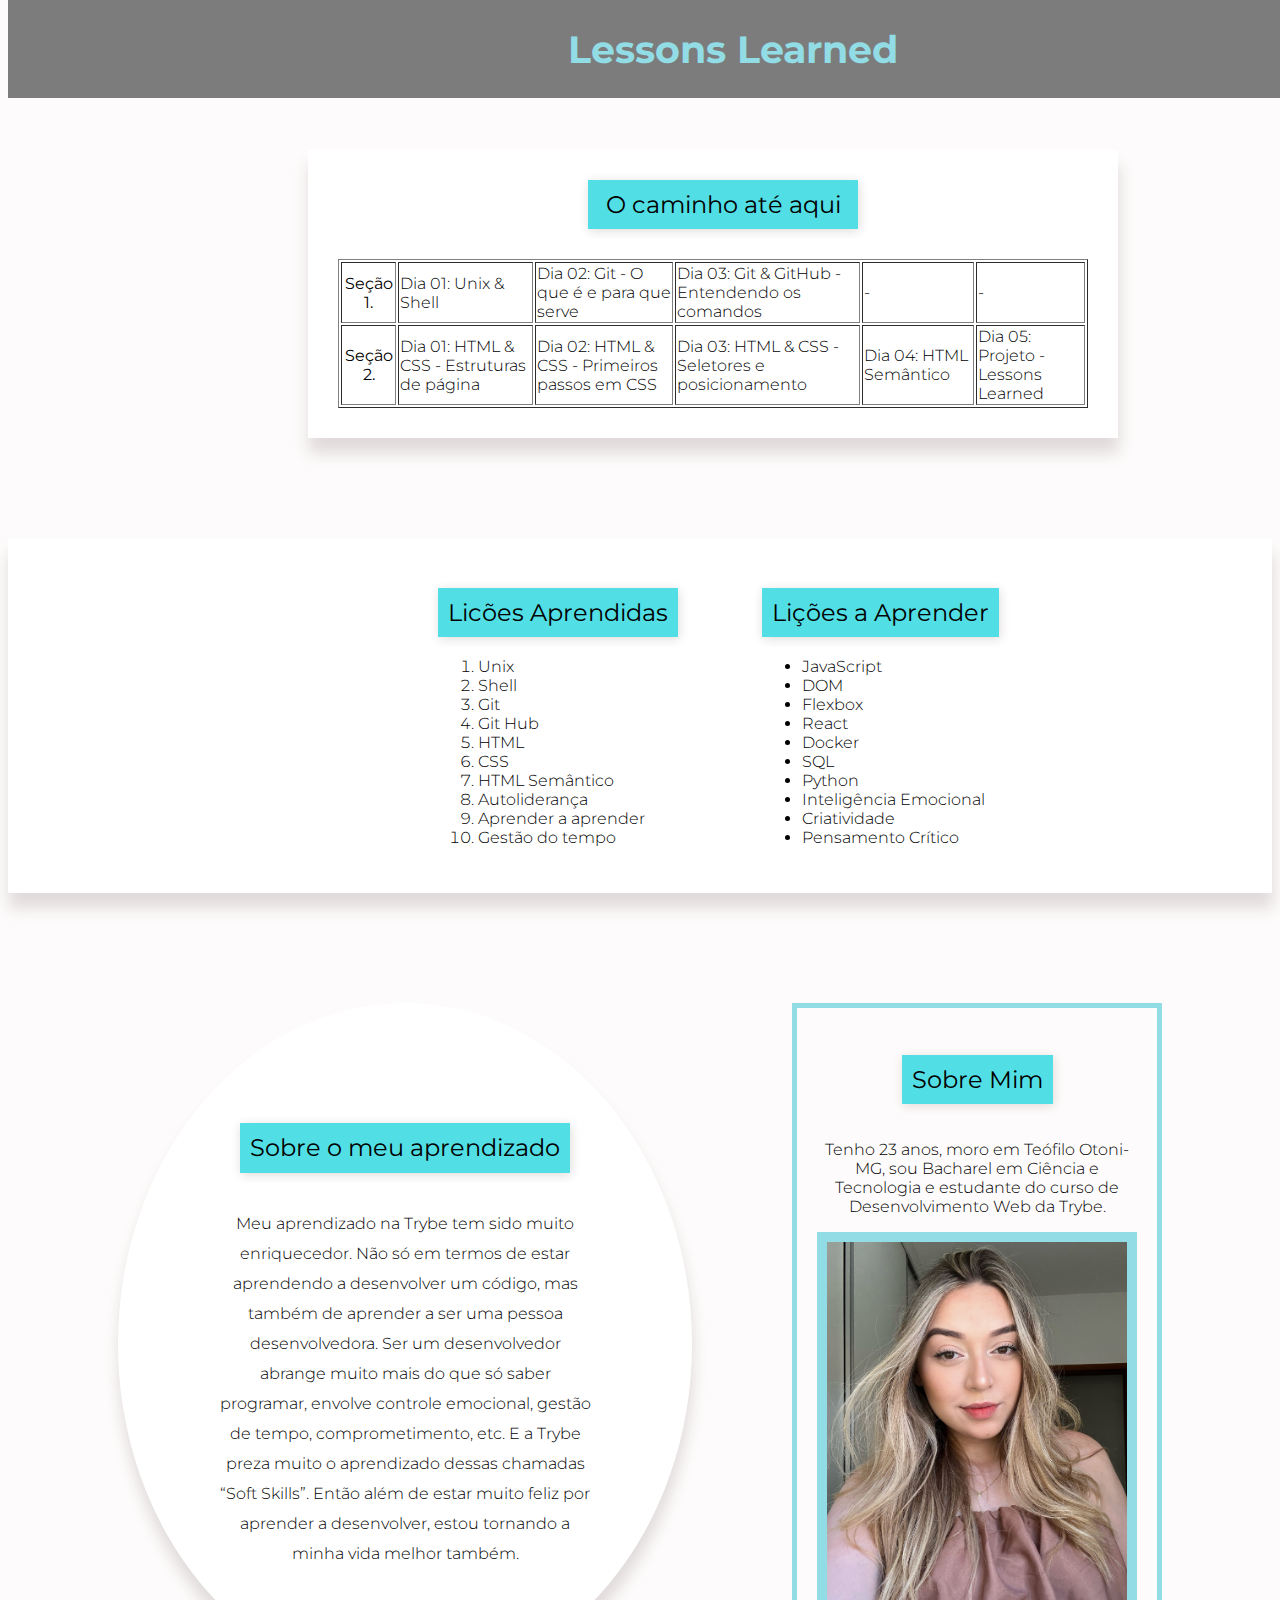
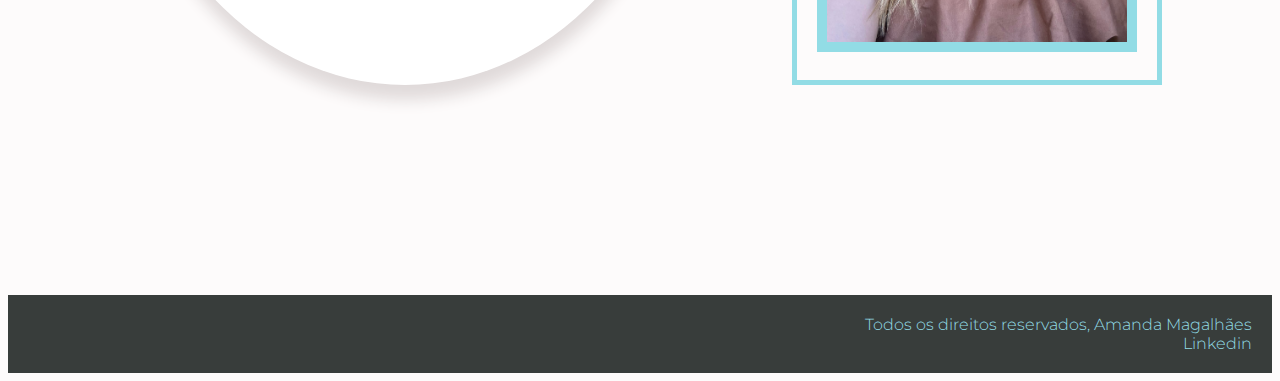
<file: Project Lessons Learned/index.html>
<!DOCTYPE html>
<html lang="en">

<head>
  <meta charset="UTF-8">
  <meta http-equiv="X-UA-Compatible" content="IE=edge">
  <meta name="viewport" content="width=device-width, initial-scale=1.0">
  <link rel="stylesheet" href="styles.css">
  <link rel="preconnect" href="https://fonts.googleapis.com">
  <link rel="preconnect" href="https://fonts.gstatic.com" crossorigin>
  <link rel="preconnect" href="https://fonts.googleapis.com">
  <link rel="preconnect" href="https://fonts.gstatic.com" crossorigin>
  <link href="https://fonts.googleapis.com/css2?family=Montserrat:wght@300;400;700&display=swap" rel="stylesheet">
  <title>Projeto</title>
</head>

<body>
  <header id="cabecalho">
    <h1 id="titulo">Lessons Learned</h1>
  </header>

  <section class="first-section">
    <h2>O caminho até aqui</h2>

    <table border="1">
      <tr>
        <th>Seção 1.</th>
        <td>Dia 01: Unix & Shell</td>
        <td>Dia 02: Git - O que é e para que serve</td>
        <td>Dia 03: Git & GitHub - Entendendo os comandos</td>
        <td> -</td>
        <td> -</td>
      </tr>
      <tr>
        <th>Seção 2.</th>
        <td>Dia 01: HTML & CSS - Estruturas de página</td>
        <td>Dia 02: HTML & CSS - Primeiros passos em CSS</td>
        <td>Dia 03: HTML & CSS - Seletores e posicionamento</td>
        <td>Dia 04: HTML Semântico</td>
        <td>Dia 05: Projeto - Lessons Learned</td>
      </tr>
    </table>
  </section>

  <div class="sections">
    <section class="second-section">
      <h2>Licões Aprendidas</h2>
      <ol id="licoes_aprendidas">
        <li>Unix</li>
        <li>Shell</li>
        <li>Git</li>
        <li>Git Hub</li>
        <li>HTML</li>
        <li>CSS</li>
        <li>HTML Semântico</li>
        <li>Autoliderança</li>
        <li>Aprender a aprender</li>
        <li>Gestão do tempo</li>
      </ol>
    </section>

    <section class="third-section">
      <h2>Lições a Aprender</h2>
      <ul id="licoes_a_aprender">
        <li>JavaScript</li>
        <li>DOM</li>
        <li>Flexbox</li>
        <li>React</li>
        <li>Docker</li>
        <li>SQL</li>
        <li>Python</li>
        <li>Inteligência Emocional</li>
        <li>Criatividade</li>
        <li>Pensamento Crítico</li>
      </ul>
    </section>
  </div>

  <div class="side-by-side">
    <article class="lado-esquerdo">
      <h2>Sobre o meu aprendizado</h2>
      <p>
        Meu aprendizado na Trybe tem sido muito enriquecedor. Não só em termos de estar aprendendo a desenvolver
        um
        código, mas também de aprender a ser uma pessoa desenvolvedora. Ser um desenvolvedor abrange muito mais
        do
        que só saber programar, envolve controle emocional, gestão de tempo, comprometimento, etc. E a
        Trybe preza muito o aprendizado dessas chamadas “Soft Skills”. Então além de estar muito feliz por
        aprender
        a desenvolver, estou tornando a minha vida melhor também.
      </p>
    </article>

    <aside class="lado-direito">
      <h2>Sobre Mim</h2>
      <p>
        Tenho 23 anos, moro em Teófilo Otoni-MG, sou Bacharel em Ciência e Tecnologia e estudante do curso de
        Desenvolvimento Web da Trybe.
      </p>

      <img id="minha_foto" src="images/eu.JPG" alt="Minha foto">

    </aside>
  </div>

  <footer id="rodape">
    Todos os direitos reservados, Amanda Magalhães

    <a href="https://www.linkedin.com/in/amanda-oliveira-magalhaes/" target="_blank">Linkedin</a>
  </footer>
</body>

</html>
</file>
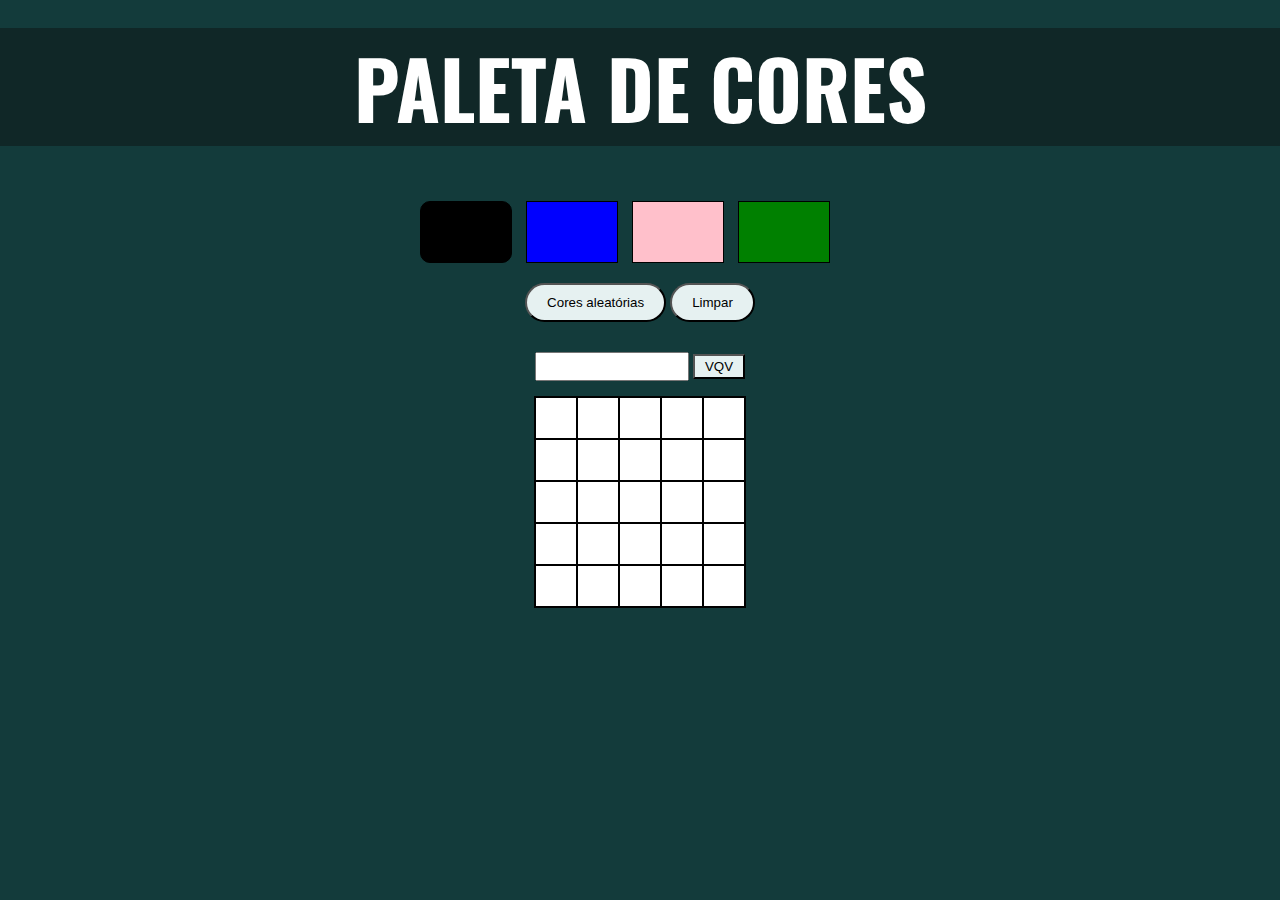
<file: Project Pixels Art/index.html>
<!DOCTYPE html>
<html lang="en">

<head>
  <meta charset="UTF-8">
  <meta http-equiv="X-UA-Compatible" content="IE=edge">
  <meta name="viewport" content="width=device-width, initial-scale=1.0">
  <link rel="preconnect" href="https://fonts.googleapis.com">
  <link rel="preconnect" href="https://fonts.gstatic.com" crossorigin>
  <link href="https://fonts.googleapis.com/css2?family=Oswald:wght@300;400&display=swap" rel="stylesheet">
  <link rel="stylesheet" href="style.css">
  <title>Pixels Art</title>
</head>

<body>
  <div class="page-content">
    <header>
      <h1 id="title">Paleta de Cores</h1>
    </header>

    <section id="color-palette">
      <div id="first-color" class="color"></div>
      <div id="second-color" class="color"></div>
      <div id="third-color" class="color"></div>
      <div id="fourth-color" class="color"></div>
    </section>

    <div class="buttons">
      <button id="button-random-color">Cores aleatórias</button>
      <button id="clear-board">Limpar</button>
    </div>


    <div class="size">
      <input type="number" id="board-size" min="1">
      <button id="generate-board">VQV</button>
    </div>

    <section id="pixel-board"></section>

  </div>
  <script src="script.js"></script>
</body>

</html>
</file>
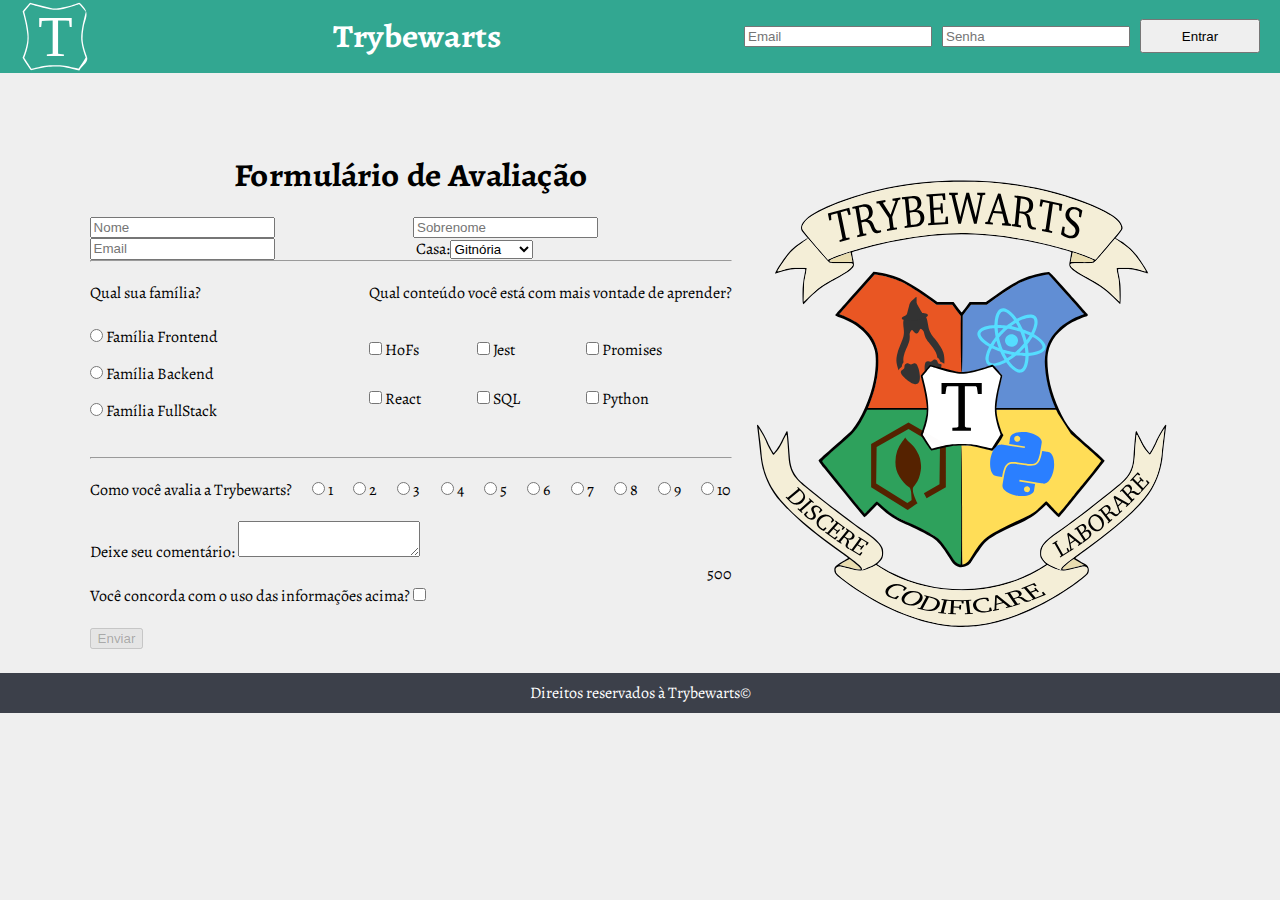
<file: Project Trybewarts/index.html>
<!DOCTYPE html>
<html lang="en">

<head>
  <meta charset="UTF-8">
  <meta http-equiv="X-UA-Compatible" content="IE=edge">
  <meta name="viewport" content="width=device-width, initial-scale=1.0">
  <title>Document</title>
  <link rel="stylesheet" href="style.css">
  <link href="https://cdn.jsdelivr.net/npm/bootstrap@5.3.0-alpha1/dist/css/bootstrap.min.css" rel="stylesheet"
    integrity="sha384-GLhlTQ8iRABdZLl6O3oVMWSktQOp6b7In1Zl3/Jr59b6EGGoI1aFkw7cmDA6j6gD" crossorigin="anonymous">
  <link rel="preconnect" href="https://fonts.googleapis.com">
  <link rel="preconnect" href="https://fonts.gstatic.com" crossorigin>
  <link href="https://fonts.googleapis.com/css2?family=Alegreya:wght@400;500&display=swap" rel="stylesheet">
</head>

<body>
  <header class="header">
    <img class="trybewarts-header-logo" src="images/trybewarts-header-logo.svg" alt="logo trybewarts">

    <h1 id="trybewarts-header-title">Trybewarts</h1>

    <form action="" method="get" class="trybewarts-login">

      <input type="email" name="email" placeholder="Email" id="email" class="form-control">
      <input type="password" name="password" placeholder="Senha" id="password" class="form-control">

      <div class="d-grid gap-2 d-md-block">
        <button id="login-button" class="btn btn-primary btn-new">Entrar</button>
      </div>

    </form>
  </header>

  <main>

    <div class="content">
      <form action="" method="GET" id="evaluation-form">

        <h1>Formulário de Avaliação</h1>

        <div class="nome-sobrenome">
          <div class="mb-3">
            <input id="input-name" type="text" placeholder="Nome" name="texto" class="form-control">
          </div>

          <div class="mb-3">
            <input id="input-lastname" type="text" placeholder="Sobrenome" name="texto" class="form-control">
          </div>
        </div>

        <div class="email-house">
          <div class="mb-3">
            <input id="input-email" type="text" placeholder="Email" name="texto" class="form-control">
          </div>

          <div>
            <label for="house">Casa:
              <select name="" id="house" class="form-select">
                <option value="Gitnória" id="gitnoria-house">Gitnória</option>
                <option value="Reactpuff" id="reactpuff-house">Reactpuff</option>
                <option value="Corvinode" id="corvinode-house">Corvinode</option>
                <option value="Pytherina" id="pytherina-house">Pytherina</option>
              </select>
            </label>
          </div>
        </div>

        <hr>

        <div>
          <div>
            <label for="families" id='label-family'>Qual sua família?</label>

            <br>
            <br>

            <div class="form-check">
              <input type="radio" name="family" value="Frontend" id="family1" class="form-check-input">
              <label class="form-check-label" for="family1">
                Família Frontend
              </label>
            </div>

            <div class="form-check">
              <input type="radio" name="family" value="Backend" id="family2" class="form-check-input">
              <label class="form-check-label" for="family2">
                Família Backend
              </label>
            </div>

            <div class="form-check">
              <input type="radio" name="family" value="FullStack" id="family3" class="form-check-input">
              <label class="form-check-label" for="family3">
                Família FullStack
              </label>
            </div>
          </div>

          <div>
            <label id="label-content">Qual conteúdo você está com mais vontade de aprender?</label>

            <div class="subjects">
              <div class="form-check">
                <input type="checkbox" class="subject form-check-input" name="subject" id="sub1" value="HoFs">
                <label class="form-check-label" for="sub1">
                  HoFs
                </label>
              </div>

              <div class="form-check">
                <input type="checkbox" class="subject form-check-input" name="subject" id="sub2" value="Jest">
                <label class="form-check-label" for="sub2">
                  Jest
                </label>
              </div>

              <div class="form-check">
                <input type="checkbox" class="subject form-check-input" name="subject" id="sub3" value="Promises">
                <label class="form-check-label" for="sub3">
                  Promises
                </label>
              </div>

              <div class="form-check">
                <input type="checkbox" class="subject form-check-input" name="subject" id="sub4" value="React">
                <label class="form-check-label" for="sub4">
                  React
                </label>
              </div>

              <div class="form-check">
                <input type="checkbox" class="subject form-check-input" name="subject" id="sub5" value="SQL">
                <label class="form-check-label" for="sub5">
                  SQL
                </label>
              </div>

              <div class="form-check">
                <input type="checkbox" class="subject form-check-input" name="subject" id="sub6" value="Python">
                <label class="form-check-label" for="sub6">
                  Python
                </label>
              </div>
            </div>
          </div>
        </div>

        <hr>

        <div>
          <label id="label-rate">Como você avalia a Trybewarts?</label>

          <div class="form-check">
            <input type="radio" name="rate" value="1" class="form-check-input" id="1">
            <label class="form-check-label" for="1">
              1
            </label>
          </div>

          <div class="form-check">
            <input type="radio" name="rate" value="2" class="form-check-input" id="2">
            <label class="form-check-label" for="2">
              2
            </label>
          </div>

          <div class="form-check">
            <input type="radio" name="rate" value="3" class="form-check-input" id="3">
            <label class="form-check-label" for="3">
              3
            </label>
          </div>

          <div class="form-check">
            <input type="radio" name="rate" value="4" class="form-check-input" id="4">
            <label class="form-check-label" for="4">
              4
            </label>
          </div>

          <div class="form-check">
            <input type="radio" name="rate" value="5" class="form-check-input" id="5">
            <label class="form-check-label" for="5">
              5
            </label>
          </div>

          <div class="form-check">
            <input type="radio" name="rate" value="6" class="form-check-input" id="6">
            <label class="form-check-label" for="6">
              6
            </label>
          </div>

          <div class="form-check">
            <input type="radio" name="rate" value="7" class="form-check-input" id="7">
            <label class="form-check-label" for="7">
              7
            </label>
          </div>

          <div class="form-check">
            <input type="radio" name="rate" value="8" class="form-check-input" id="8">
            <label class="form-check-label" for="8">
              8
            </label>
          </div>

          <div class="form-check">
            <input type="radio" name="rate" value="9" class="form-check-input" id="9">
            <label class="form-check-label" for="9">
              9
            </label>
          </div>

          <div class="form-check">
            <input type="radio" name="rate" value="10" class="form-check-input" id="10">
            <label class="form-check-label" for="10">
              10
            </label>
          </div>
        </div>

        <div>
          <label class="textarea form-label">Deixe seu comentário:</label>
          <textarea class="form-control" id="textarea" maxlength="500"></textarea>
          <span id="counter">500</span>
        </div>

        <div class="">
          <label for="agreement" id="label-infos" class="form-check-label">Você concorda com o uso das informações
            acima?</label>
          <input type="checkbox" id="agreement" class="form-check-input">
        </div>

        <div class="d-grid gap-2">
          <button type="submit" id="submit-btn" class="btn btn-primary" disabled>Enviar</button>
        </div>

      </form>

      <section>
        <form method="get" id="form-data">
          <p id="name-data"><strong>Nome: </strong></p>
          <p id="email-data"><strong>Email: </strong></p>
          <p id="house-data"><strong>Casa:</strong> </p>
          <p id="family-data"><strong>Família:</strong> </p>
          <p id="subject-data"><strong>Matérias:</strong> </p>
          <p id="rate-data"><strong>Avaliação:</strong> </p>
          <p id="text-data"><strong>Observações:</strong> </p>
        </form>
      </section>

      <img id="trybewarts-forms-logo" src="images/trybewarts-colored.svg" />
    </div>
  </main>

  <footer>
    <p>Direitos reservados à Trybewarts©</p>
  </footer>

  <script src="script.js"></script>
</body>

</html>
</file>
<file: Project Lessons Learned/styles.css>
body {
  background-color: rgb(253, 251, 251);
  font-family: Montserrat, sans-serif;
  font-weight: 300;
}

#cabecalho {
  position: fixed;
  top: 0;
  background-color: rgb(124, 124, 124);
  padding: 0 550px;
  color: rgb(146, 220, 229);
  width: 350px;
  font-size: larger;
  text-align: center;
}

#minha_foto {
  width: 300px;
  background-color: rgb(146, 220, 229);
  padding: 10px;
}

#rodape {
  background-color: rgb(56, 61, 59);
  margin: 80px 0 0;
  padding: 20px;
  color: rgb(146, 220, 229);
  text-align: right;
}

#rodape a {
  color: rgb(146, 220, 229);
  padding-left: 900px;
  text-decoration: none;
}

#rodape a:hover {
  color: rgb(82, 222, 229);
  text-decoration: underline;
}

.side-by-side {
  display: flex;
  justify-content: space-between;
}

.lado-esquerdo {
  display: flex;
  flex-direction: column;
  align-items: center;
  justify-content: center;
  width: 660px;
  margin: 110px 50px 130px 110px;
  line-height: 30px;
  text-align: center;
  background-color: white;
  padding: 100px;
  border-radius: 100%;
  box-shadow: 1px 15px 15px rgb(224, 218, 218);
}

.lado-direito {
  display: flex;
  flex-direction: column;
  align-items: center;
  justify-content: center;
  width: 500px;
  margin: 110px 110px 130px 50px;
  text-align: center;
  border: 5px solid rgb(146, 220, 229);
  padding: 20px;
}

h2 {
  background-color: rgb(82, 222, 229);
  padding: 10px;
  text-align: center;
  box-shadow: 1px 2px 10px rgb(224, 218, 218);
  font-weight: 400;
}

.first-section , .sections {
  background-color: white;
  padding: 30px;
  box-shadow: 1px 15px 15px rgb(224, 218, 218);
}

.first-section {
  margin: 150px 300px 100px;
  width: 750px;
}

.first-section h2 {
  margin: 0 250px 30px;
  width: 250px;
}

.second-section {
  display: inline-block;
  margin-left: 400px;
}

.third-section {
  display: inline-block;
  margin-left: 80px;
}

th {
  font-weight: 400;
}
</file>
<file: Project Pixels Art/style.css>
body {
  background-color: rgb(19, 59, 59);
  font-family: Oswald, sans-serif;
}

.page-content {
  display: flex;
  flex-direction: column;
  align-items: center;
}

h1 {
  color: white;
  background-color: rgb(16, 39, 39);
  width: 1440px;
  text-align: center;
  margin: 20px 0;
  text-transform: uppercase;
  font-size: 80px;
}

#color-palette {
  padding: 30px 0 10px;
  height: 77px;
  width: 450px;
}

.buttons {
  margin-bottom: 30px;
}

#button-random-color , #clear-board {
  background-color: rgb(230, 241, 241);
  padding: 10px 20px;
  border-radius: 20px;
  font-family: Lucida Sans, Geneva, Verdana, sans-serif;
}

#button-random-color:hover , #clear-board:hover {
  background-color: rgb(214, 225, 225);
  transform: scale(1.01, 1.01);
}

#generate-board {
  padding: 3px 10px;
  background-color: rgb(230, 241, 241);
}

#generate-board:hover {
  background-color: rgb(186, 194, 194);
}

#board-size {
  padding: 5px 50px;
  width: 50px;
}

.color {
  width: 90px;
  height: 60px;
  border: black solid 1px;
  display: inline-block;
  margin: 5px;
}

.color:hover {
  transform: scale(1.1, 1.1);
}

#first-color {
  background-color: black;
  height: 60px;
}

#second-color {
  background-color: blue;
}

#third-color {
  background-color: pink;
}

#fourth-color {
  background-color: green;
}

#pixel-board {
  margin-top: 15px;
  margin-bottom: 100px;
  width: 210px;
  display: grid;
  grid-template-columns: repeat(5, 1fr);
  grid-template-rows: repeat(5, 1fr);
  border: black solid 1px;
}

.pixel {
  background-color: white;
  width: 40px;
  height: 40px;
  border: black solid 1px;
}

.selected {
  border-radius: 10px;
}
</file>
<file: Project Trybewarts/style.css>
* {
  margin: 0;
}

html > body {
  background-color: rgb(239, 239, 239);
  font-family: Alegreya, serif;
}

h1 {
  transform: translate(0, 0) scale(1.1, 1);
}

.header {
  display: flex;
  background-color: rgb(50, 167, 145);
  justify-content: space-between;
  padding: 0 20px;
  color: white;
  align-items: center;
}

.header img {
  width: 70px;
}

.trybewarts-login {
  display: flex;
  align-items: center;
}

.trybewarts-login > input {
  margin-right: 10px;
  width: 180px;
}

#login-button , #submit-btn {
  --bs-btn-bg: rgb(103, 25, 199);
  --bs-btn-border-color: rgb(103, 25, 199);
  --bs-btn-hover-bg: rgb(92, 21, 179);
  --bs-btn-hover-border-color: rgb(83, 25, 154);
  --bs-btn-active-bg: rgb(83, 25, 154);
  --bs-btn-active-border-color: rgb(81, 26, 148);
  --bs-btn-disabled-bg: rgb(103, 25, 199);
  --bs-btn-disabled-border-color: rgb(103, 25, 199);
}

#login-button {
  width: 120px;
  height: 34px;
  display: flex;
  align-items: center;
  justify-content: center;
}

main {
  display: flex;
  justify-content: center;
}

.content {
  display: flex;
  justify-content: space-between;
  margin-top: 80px;
  width: 86%;
}

#evaluation-form {
  display: flex;
  width: 675px;
  flex-direction: column;
}

#evaluation-form > h1 {
  text-align: center;
}

.nome-sobrenome {
  display: flex;
  margin-top: 20px;
}

.email-house {
  display: flex;
}

.email-house > div {
  display: flex;
  flex-grow: 1;
  flex-basis: 50%;
  margin-right: 2px;
}

.subjects > div {
  flex-basis: 30%;
  margin-bottom: 27px;
}

.nome-sobrenome > div:nth-child( 1 ) {
  display: flex;
  flex-grow: 1;
  margin-right: 5px;
}

.nome-sobrenome > div:nth-child( 2 ) {
  display: flex;
  flex-grow: 1;
}

.email-house > div:nth-child( 2 ) > label {
  display: flex;
  align-items: baseline;
  flex-grow: 1;
  margin-left: 5px;
  margin-right: -2px;
}

#evaluation-form > div:nth-child( 5 ) {
  display: flex;
  justify-content: space-between;
  margin: 20px 0;
}

#evaluation-form > div:nth-child( 7 ) {
  display: flex;
  justify-content: space-between;
  margin: 20px 0;
}

#evaluation-form > div:nth-child( 9 ) {
  margin-bottom: 20px;
}

#evaluation-form > div:nth-child( 5 ) > div:nth-child( 2 ) {
  display: flex;
  flex-direction: column;
  justify-content: space-between;
}

#evaluation-form > div:nth-child( 5 ) > div:nth-child( 1 ) > div {
  margin-bottom: 15px;
}

#evaluation-form > div:nth-child( 5 ) > div:nth-child( 2 ) > div {
  display: flex;
  flex-wrap: wrap;
}

#counter {
  display: flex;
  justify-content: end;
}

#trybewarts-forms-logo {
  display: flex;
  align-self: center;
  height: 500px;
}

#form-data {
  display: none;
  flex-direction: column;
  background-color: rgb(224, 224, 224);
  padding: 30px;
}

footer {
  display: flex;
  color: white;
  background-color: rgb(60, 64, 74);
  height: 40px;
  justify-content: center;
  align-items: center;
  width: 100%;
  margin-top: 20px;
}

footer p {
  margin: 0;
}
</file>
